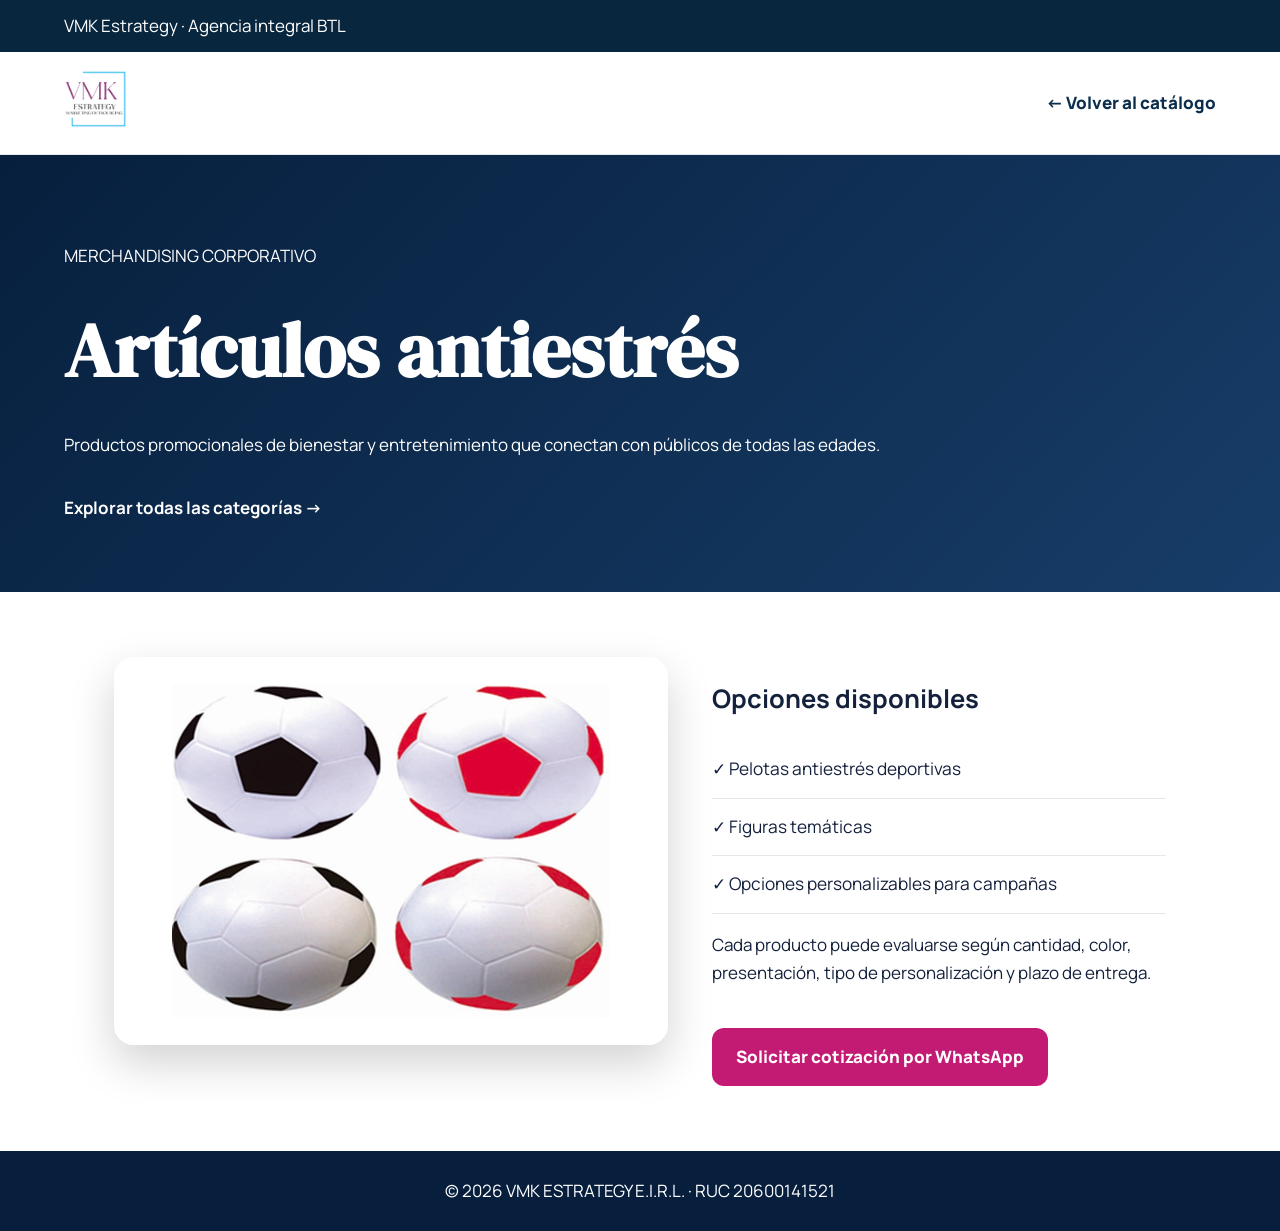
<file: articulos-antiestres.html>
<!doctype html><html lang="es"><head><meta charset="utf-8"><meta name="viewport" content="width=device-width,initial-scale=1"><title>Artículos antiestrés | VMK Estrategy</title><meta name="description" content="Productos promocionales de bienestar y entretenimiento que conectan con públicos de todas las edades."><link rel="preconnect" href="https://fonts.googleapis.com"><link rel="preconnect" href="https://fonts.gstatic.com" crossorigin><link href="https://fonts.googleapis.com/css2?family=Manrope:wght@400;500;600;700;800&family=DM+Serif+Display&display=swap" rel="stylesheet"><link rel="stylesheet" href="assets/css/styles.css"><style>body{font-family:Manrope,sans-serif;color:#14213d;margin:0}.cat-top{background:#08263d;color:#fff;padding:12px 5%}.cat-nav{display:flex;justify-content:space-between;align-items:center;padding:18px 5%;border-bottom:1px solid #e5e7eb;background:#fff;position:sticky;top:0;z-index:10}.cat-nav img{height:58px}.cat-nav a{text-decoration:none;color:#0b2e4c;font-weight:800}.cat-hero{padding:70px 5%;background:linear-gradient(135deg,#071f3d,#173d68);color:white}.cat-hero h1{font-family:'DM Serif Display',serif;font-size:clamp(2.5rem,6vw,5rem);margin:.2em 0}.cat-wrap{max-width:1180px;margin:auto}.cat-grid{display:grid;grid-template-columns:1.1fr .9fr;gap:44px;padding:65px 5%}.cat-image{width:100%;border-radius:20px;box-shadow:0 18px 45px rgba(0,0,0,.18)}.cat-list{padding:0;list-style:none}.cat-list li{padding:14px 0;border-bottom:1px solid #e5e7eb;font-size:1.08rem}.cta{display:inline-block;margin-top:24px;background:#c31a74;color:white!important;padding:15px 24px;border-radius:12px;text-decoration:none;font-weight:800}.back{display:inline-block;margin-top:18px;color:white;text-decoration:none;font-weight:700}footer{padding:26px 5%;background:#071f3d;color:#fff;text-align:center}@media(max-width:800px){.cat-grid{grid-template-columns:1fr}}</style></head><body><div class="cat-top">VMK Estrategy · Agencia integral BTL</div><nav class="cat-nav"><a href="index.html"><img src="assets/img/strategy-vmk-logo.png" alt="VMK Estrategy"></a><a href="index.html#productos">← Volver al catálogo</a></nav><header class="cat-hero"><div class="cat-wrap"><p>MERCHANDISING CORPORATIVO</p><h1>Artículos antiestrés</h1><p>Productos promocionales de bienestar y entretenimiento que conectan con públicos de todas las edades.</p><a class="back" href="index.html#productos">Explorar todas las categorías →</a></div></header><main class="cat-wrap cat-grid"><div><img class="cat-image" src="assets/img/antiestres.jpg" alt="Artículos antiestrés"></div><section><h2>Opciones disponibles</h2><ul class="cat-list"><li>✓ Pelotas antiestrés deportivas</li><li>✓ Figuras temáticas</li><li>✓ Opciones personalizables para campañas</li></ul><p>Cada producto puede evaluarse según cantidad, color, presentación, tipo de personalización y plazo de entrega.</p><a class="cta" href="https://wa.me/51997164811?text=Hola%20Strategy%20VMK,%20deseo%20cotizar%20Artículos%20antiestrés" target="_blank" rel="noopener">Solicitar cotización por WhatsApp</a></section></main><footer>© 2026 VMK ESTRATEGY E.I.R.L. · RUC 20600141521</footer></body></html>
</file>
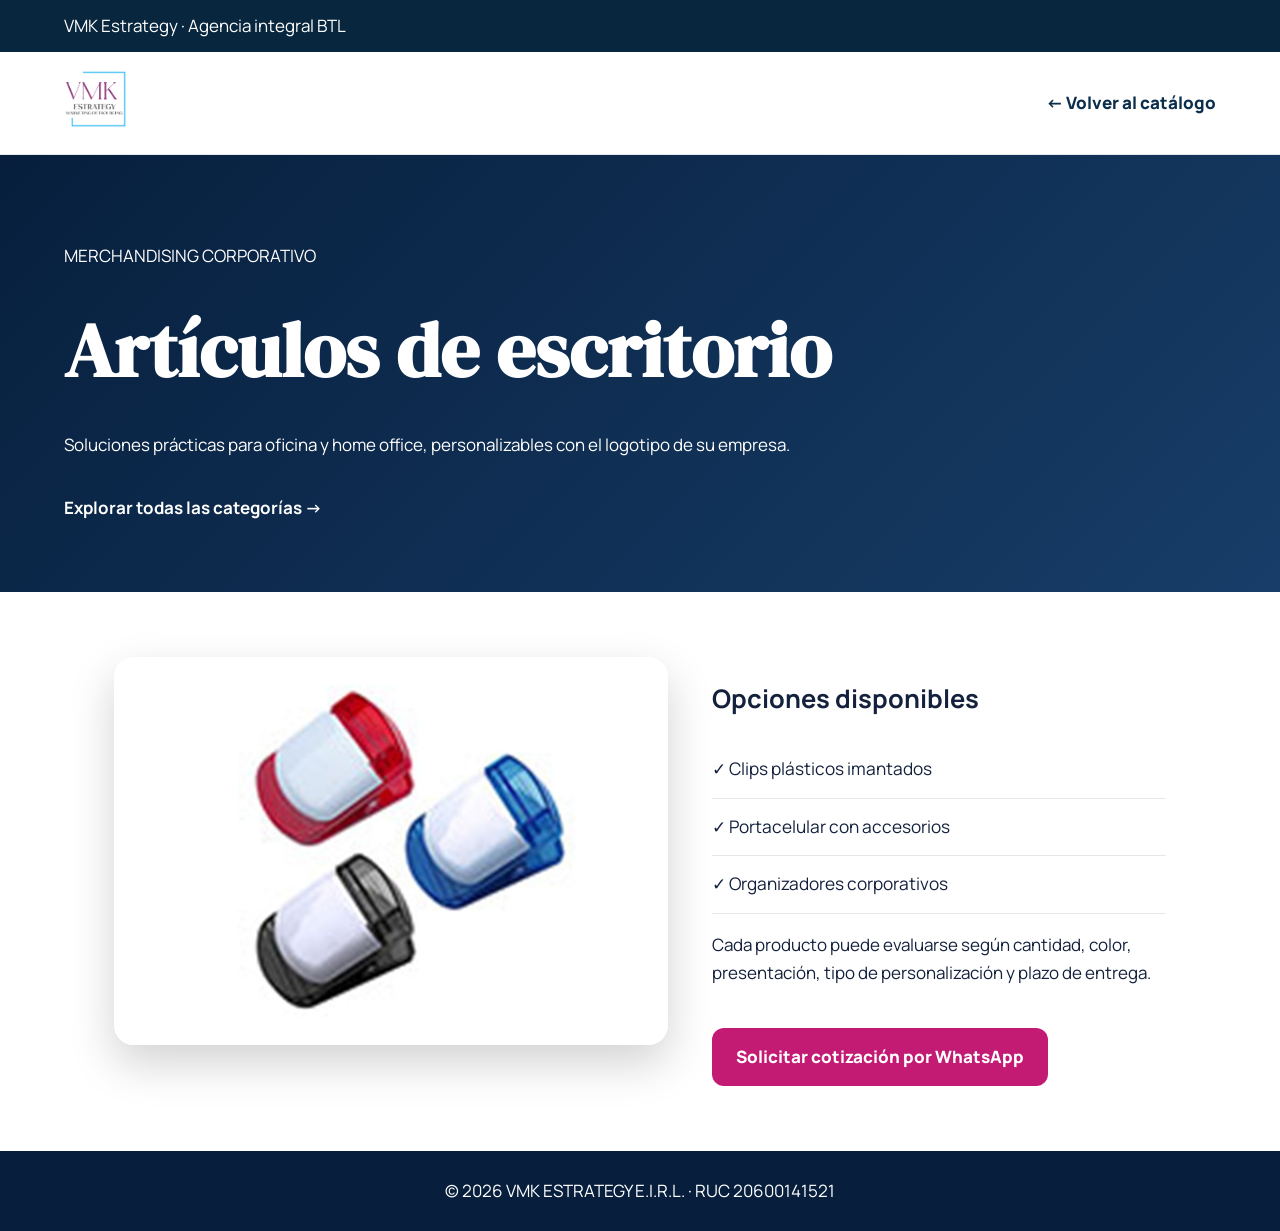
<file: articulos-escritorio.html>
<!doctype html><html lang="es"><head><meta charset="utf-8"><meta name="viewport" content="width=device-width,initial-scale=1"><title>Artículos de escritorio | VMK Estrategy</title><meta name="description" content="Soluciones prácticas para oficina y home office, personalizables con el logotipo de su empresa."><link rel="preconnect" href="https://fonts.googleapis.com"><link rel="preconnect" href="https://fonts.gstatic.com" crossorigin><link href="https://fonts.googleapis.com/css2?family=Manrope:wght@400;500;600;700;800&family=DM+Serif+Display&display=swap" rel="stylesheet"><link rel="stylesheet" href="assets/css/styles.css"><style>body{font-family:Manrope,sans-serif;color:#14213d;margin:0}.cat-top{background:#08263d;color:#fff;padding:12px 5%}.cat-nav{display:flex;justify-content:space-between;align-items:center;padding:18px 5%;border-bottom:1px solid #e5e7eb;background:#fff;position:sticky;top:0;z-index:10}.cat-nav img{height:58px}.cat-nav a{text-decoration:none;color:#0b2e4c;font-weight:800}.cat-hero{padding:70px 5%;background:linear-gradient(135deg,#071f3d,#173d68);color:white}.cat-hero h1{font-family:'DM Serif Display',serif;font-size:clamp(2.5rem,6vw,5rem);margin:.2em 0}.cat-wrap{max-width:1180px;margin:auto}.cat-grid{display:grid;grid-template-columns:1.1fr .9fr;gap:44px;padding:65px 5%}.cat-image{width:100%;border-radius:20px;box-shadow:0 18px 45px rgba(0,0,0,.18)}.cat-list{padding:0;list-style:none}.cat-list li{padding:14px 0;border-bottom:1px solid #e5e7eb;font-size:1.08rem}.cta{display:inline-block;margin-top:24px;background:#c31a74;color:white!important;padding:15px 24px;border-radius:12px;text-decoration:none;font-weight:800}.back{display:inline-block;margin-top:18px;color:white;text-decoration:none;font-weight:700}footer{padding:26px 5%;background:#071f3d;color:#fff;text-align:center}@media(max-width:800px){.cat-grid{grid-template-columns:1fr}}</style></head><body><div class="cat-top">VMK Estrategy · Agencia integral BTL</div><nav class="cat-nav"><a href="index.html"><img src="assets/img/strategy-vmk-logo.png" alt="VMK Estrategy"></a><a href="index.html#productos">← Volver al catálogo</a></nav><header class="cat-hero"><div class="cat-wrap"><p>MERCHANDISING CORPORATIVO</p><h1>Artículos de escritorio</h1><p>Soluciones prácticas para oficina y home office, personalizables con el logotipo de su empresa.</p><a class="back" href="index.html#productos">Explorar todas las categorías →</a></div></header><main class="cat-wrap cat-grid"><div><img class="cat-image" src="assets/img/escritorio.jpg" alt="Artículos de escritorio"></div><section><h2>Opciones disponibles</h2><ul class="cat-list"><li>✓ Clips plásticos imantados</li><li>✓ Portacelular con accesorios</li><li>✓ Organizadores corporativos</li></ul><p>Cada producto puede evaluarse según cantidad, color, presentación, tipo de personalización y plazo de entrega.</p><a class="cta" href="https://wa.me/51997164811?text=Hola%20Strategy%20VMK,%20deseo%20cotizar%20Artículos%20de%20escritorio" target="_blank" rel="noopener">Solicitar cotización por WhatsApp</a></section></main><footer>© 2026 VMK ESTRATEGY E.I.R.L. · RUC 20600141521</footer></body></html>
</file>
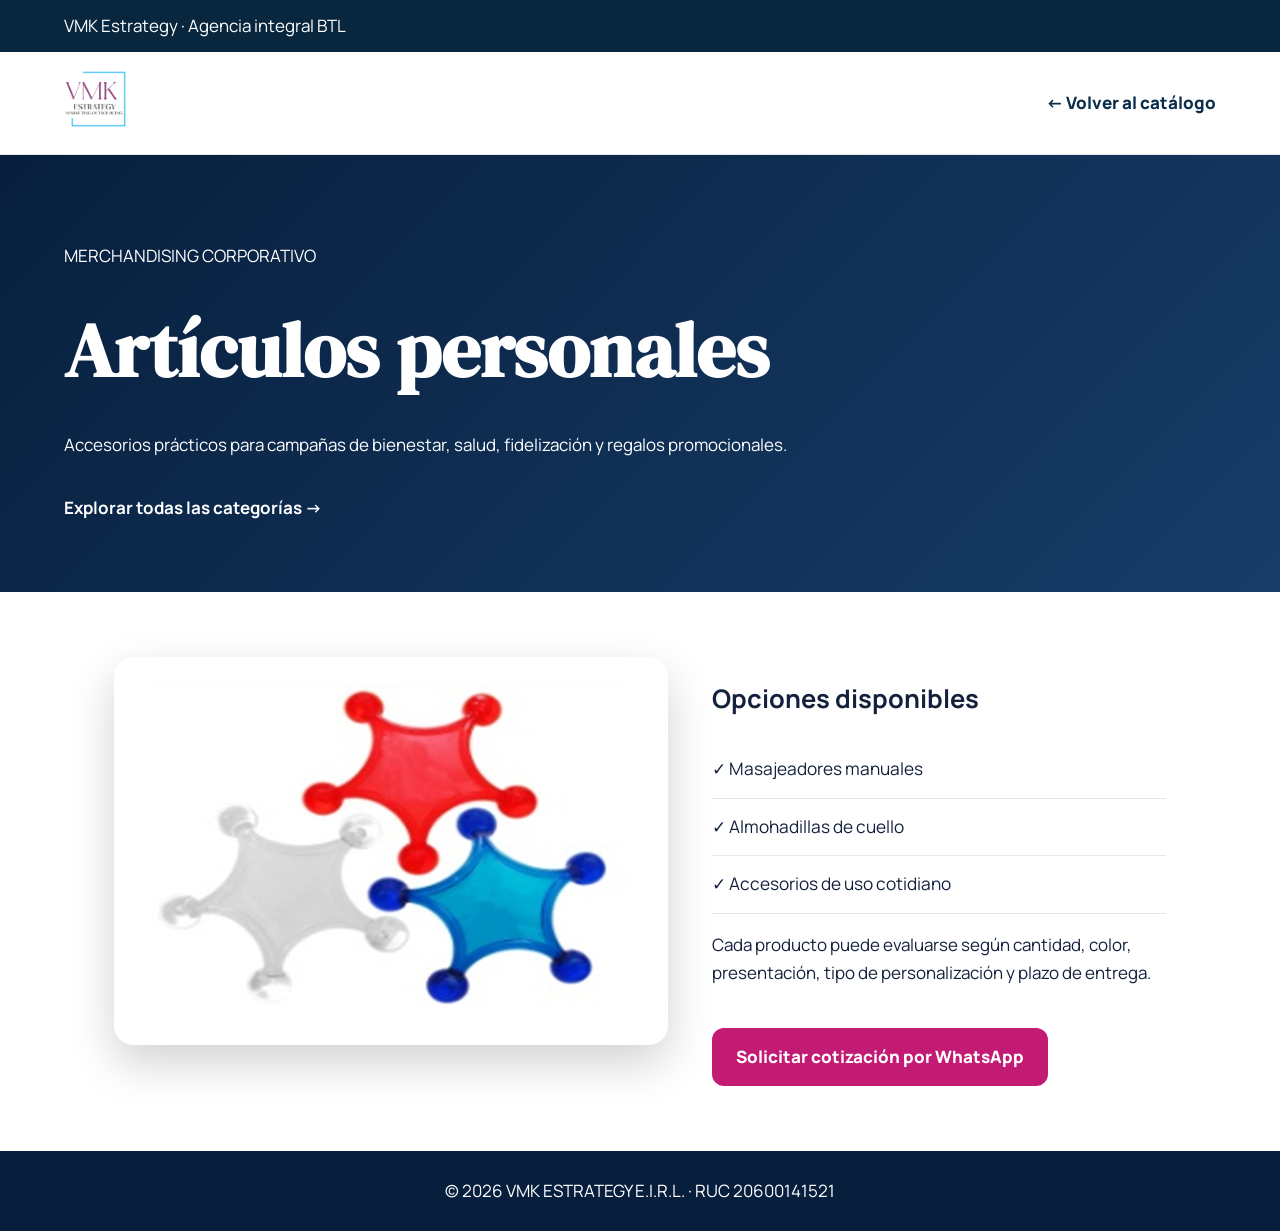
<file: articulos-personales.html>
<!doctype html><html lang="es"><head><meta charset="utf-8"><meta name="viewport" content="width=device-width,initial-scale=1"><title>Artículos personales | VMK Estrategy</title><meta name="description" content="Accesorios prácticos para campañas de bienestar, salud, fidelización y regalos promocionales."><link rel="preconnect" href="https://fonts.googleapis.com"><link rel="preconnect" href="https://fonts.gstatic.com" crossorigin><link href="https://fonts.googleapis.com/css2?family=Manrope:wght@400;500;600;700;800&family=DM+Serif+Display&display=swap" rel="stylesheet"><link rel="stylesheet" href="assets/css/styles.css"><style>body{font-family:Manrope,sans-serif;color:#14213d;margin:0}.cat-top{background:#08263d;color:#fff;padding:12px 5%}.cat-nav{display:flex;justify-content:space-between;align-items:center;padding:18px 5%;border-bottom:1px solid #e5e7eb;background:#fff;position:sticky;top:0;z-index:10}.cat-nav img{height:58px}.cat-nav a{text-decoration:none;color:#0b2e4c;font-weight:800}.cat-hero{padding:70px 5%;background:linear-gradient(135deg,#071f3d,#173d68);color:white}.cat-hero h1{font-family:'DM Serif Display',serif;font-size:clamp(2.5rem,6vw,5rem);margin:.2em 0}.cat-wrap{max-width:1180px;margin:auto}.cat-grid{display:grid;grid-template-columns:1.1fr .9fr;gap:44px;padding:65px 5%}.cat-image{width:100%;border-radius:20px;box-shadow:0 18px 45px rgba(0,0,0,.18)}.cat-list{padding:0;list-style:none}.cat-list li{padding:14px 0;border-bottom:1px solid #e5e7eb;font-size:1.08rem}.cta{display:inline-block;margin-top:24px;background:#c31a74;color:white!important;padding:15px 24px;border-radius:12px;text-decoration:none;font-weight:800}.back{display:inline-block;margin-top:18px;color:white;text-decoration:none;font-weight:700}footer{padding:26px 5%;background:#071f3d;color:#fff;text-align:center}@media(max-width:800px){.cat-grid{grid-template-columns:1fr}}</style></head><body><div class="cat-top">VMK Estrategy · Agencia integral BTL</div><nav class="cat-nav"><a href="index.html"><img src="assets/img/strategy-vmk-logo.png" alt="VMK Estrategy"></a><a href="index.html#productos">← Volver al catálogo</a></nav><header class="cat-hero"><div class="cat-wrap"><p>MERCHANDISING CORPORATIVO</p><h1>Artículos personales</h1><p>Accesorios prácticos para campañas de bienestar, salud, fidelización y regalos promocionales.</p><a class="back" href="index.html#productos">Explorar todas las categorías →</a></div></header><main class="cat-wrap cat-grid"><div><img class="cat-image" src="assets/img/personales.jpg" alt="Artículos personales"></div><section><h2>Opciones disponibles</h2><ul class="cat-list"><li>✓ Masajeadores manuales</li><li>✓ Almohadillas de cuello</li><li>✓ Accesorios de uso cotidiano</li></ul><p>Cada producto puede evaluarse según cantidad, color, presentación, tipo de personalización y plazo de entrega.</p><a class="cta" href="https://wa.me/51997164811?text=Hola%20Strategy%20VMK,%20deseo%20cotizar%20Artículos%20personales" target="_blank" rel="noopener">Solicitar cotización por WhatsApp</a></section></main><footer>© 2026 VMK ESTRATEGY E.I.R.L. · RUC 20600141521</footer></body></html>
</file>
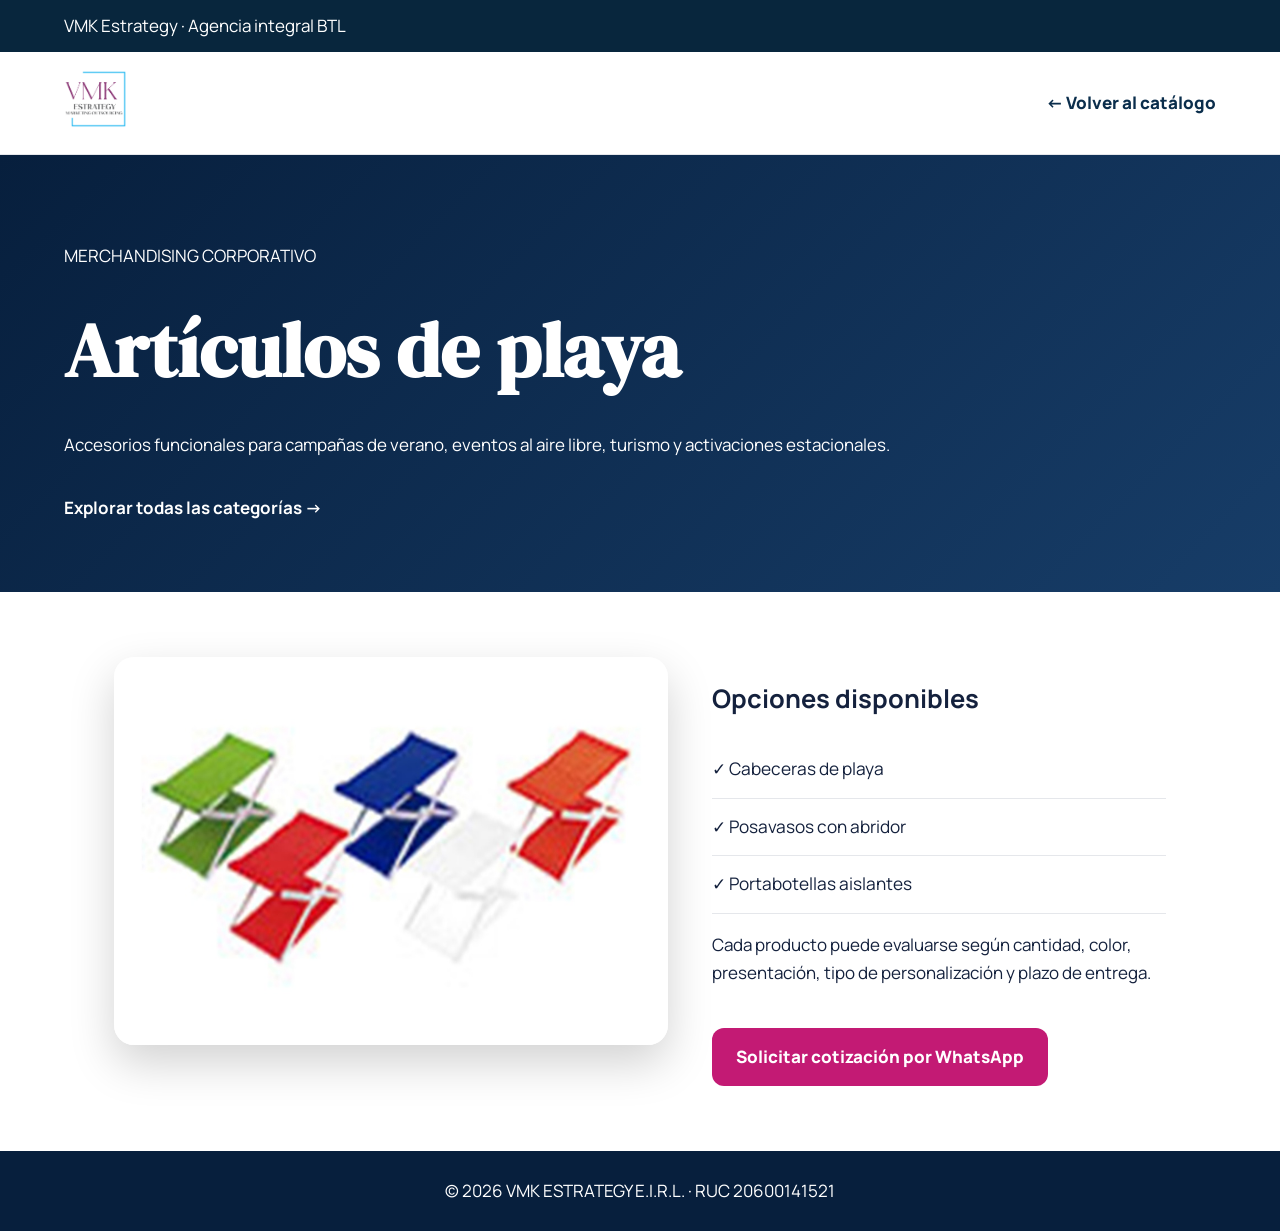
<file: articulos-playa.html>
<!doctype html><html lang="es"><head><meta charset="utf-8"><meta name="viewport" content="width=device-width,initial-scale=1"><title>Artículos de playa | VMK Estrategy</title><meta name="description" content="Accesorios funcionales para campañas de verano, eventos al aire libre, turismo y activaciones estacionales."><link rel="preconnect" href="https://fonts.googleapis.com"><link rel="preconnect" href="https://fonts.gstatic.com" crossorigin><link href="https://fonts.googleapis.com/css2?family=Manrope:wght@400;500;600;700;800&family=DM+Serif+Display&display=swap" rel="stylesheet"><link rel="stylesheet" href="assets/css/styles.css"><style>body{font-family:Manrope,sans-serif;color:#14213d;margin:0}.cat-top{background:#08263d;color:#fff;padding:12px 5%}.cat-nav{display:flex;justify-content:space-between;align-items:center;padding:18px 5%;border-bottom:1px solid #e5e7eb;background:#fff;position:sticky;top:0;z-index:10}.cat-nav img{height:58px}.cat-nav a{text-decoration:none;color:#0b2e4c;font-weight:800}.cat-hero{padding:70px 5%;background:linear-gradient(135deg,#071f3d,#173d68);color:white}.cat-hero h1{font-family:'DM Serif Display',serif;font-size:clamp(2.5rem,6vw,5rem);margin:.2em 0}.cat-wrap{max-width:1180px;margin:auto}.cat-grid{display:grid;grid-template-columns:1.1fr .9fr;gap:44px;padding:65px 5%}.cat-image{width:100%;border-radius:20px;box-shadow:0 18px 45px rgba(0,0,0,.18)}.cat-list{padding:0;list-style:none}.cat-list li{padding:14px 0;border-bottom:1px solid #e5e7eb;font-size:1.08rem}.cta{display:inline-block;margin-top:24px;background:#c31a74;color:white!important;padding:15px 24px;border-radius:12px;text-decoration:none;font-weight:800}.back{display:inline-block;margin-top:18px;color:white;text-decoration:none;font-weight:700}footer{padding:26px 5%;background:#071f3d;color:#fff;text-align:center}@media(max-width:800px){.cat-grid{grid-template-columns:1fr}}</style></head><body><div class="cat-top">VMK Estrategy · Agencia integral BTL</div><nav class="cat-nav"><a href="index.html"><img src="assets/img/strategy-vmk-logo.png" alt="VMK Estrategy"></a><a href="index.html#productos">← Volver al catálogo</a></nav><header class="cat-hero"><div class="cat-wrap"><p>MERCHANDISING CORPORATIVO</p><h1>Artículos de playa</h1><p>Accesorios funcionales para campañas de verano, eventos al aire libre, turismo y activaciones estacionales.</p><a class="back" href="index.html#productos">Explorar todas las categorías →</a></div></header><main class="cat-wrap cat-grid"><div><img class="cat-image" src="assets/img/playa.jpg" alt="Artículos de playa"></div><section><h2>Opciones disponibles</h2><ul class="cat-list"><li>✓ Cabeceras de playa</li><li>✓ Posavasos con abridor</li><li>✓ Portabotellas aislantes</li></ul><p>Cada producto puede evaluarse según cantidad, color, presentación, tipo de personalización y plazo de entrega.</p><a class="cta" href="https://wa.me/51997164811?text=Hola%20Strategy%20VMK,%20deseo%20cotizar%20Artículos%20de%20playa" target="_blank" rel="noopener">Solicitar cotización por WhatsApp</a></section></main><footer>© 2026 VMK ESTRATEGY E.I.R.L. · RUC 20600141521</footer></body></html>
</file>
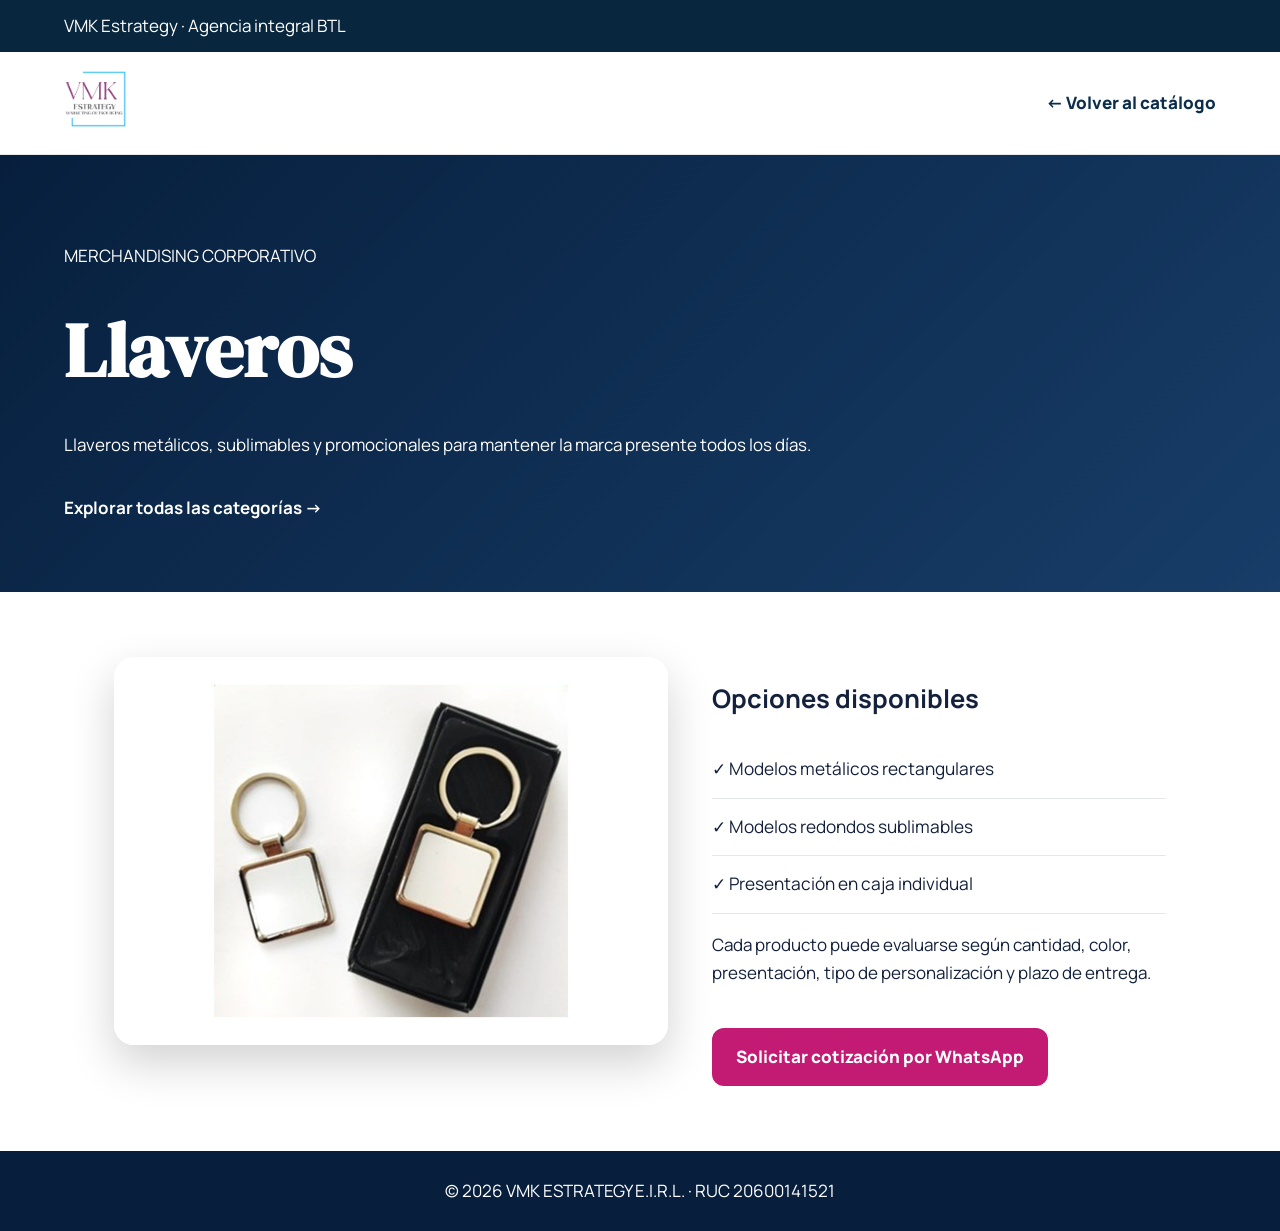
<file: llaveros.html>
<!doctype html><html lang="es"><head><meta charset="utf-8"><meta name="viewport" content="width=device-width,initial-scale=1"><title>Llaveros | VMK Estrategy</title><meta name="description" content="Llaveros metálicos, sublimables y promocionales para mantener la marca presente todos los días."><link rel="preconnect" href="https://fonts.googleapis.com"><link rel="preconnect" href="https://fonts.gstatic.com" crossorigin><link href="https://fonts.googleapis.com/css2?family=Manrope:wght@400;500;600;700;800&family=DM+Serif+Display&display=swap" rel="stylesheet"><link rel="stylesheet" href="assets/css/styles.css"><style>body{font-family:Manrope,sans-serif;color:#14213d;margin:0}.cat-top{background:#08263d;color:#fff;padding:12px 5%}.cat-nav{display:flex;justify-content:space-between;align-items:center;padding:18px 5%;border-bottom:1px solid #e5e7eb;background:#fff;position:sticky;top:0;z-index:10}.cat-nav img{height:58px}.cat-nav a{text-decoration:none;color:#0b2e4c;font-weight:800}.cat-hero{padding:70px 5%;background:linear-gradient(135deg,#071f3d,#173d68);color:white}.cat-hero h1{font-family:'DM Serif Display',serif;font-size:clamp(2.5rem,6vw,5rem);margin:.2em 0}.cat-wrap{max-width:1180px;margin:auto}.cat-grid{display:grid;grid-template-columns:1.1fr .9fr;gap:44px;padding:65px 5%}.cat-image{width:100%;border-radius:20px;box-shadow:0 18px 45px rgba(0,0,0,.18)}.cat-list{padding:0;list-style:none}.cat-list li{padding:14px 0;border-bottom:1px solid #e5e7eb;font-size:1.08rem}.cta{display:inline-block;margin-top:24px;background:#c31a74;color:white!important;padding:15px 24px;border-radius:12px;text-decoration:none;font-weight:800}.back{display:inline-block;margin-top:18px;color:white;text-decoration:none;font-weight:700}footer{padding:26px 5%;background:#071f3d;color:#fff;text-align:center}@media(max-width:800px){.cat-grid{grid-template-columns:1fr}}</style></head><body><div class="cat-top">VMK Estrategy · Agencia integral BTL</div><nav class="cat-nav"><a href="index.html"><img src="assets/img/strategy-vmk-logo.png" alt="VMK Estrategy"></a><a href="index.html#productos">← Volver al catálogo</a></nav><header class="cat-hero"><div class="cat-wrap"><p>MERCHANDISING CORPORATIVO</p><h1>Llaveros</h1><p>Llaveros metálicos, sublimables y promocionales para mantener la marca presente todos los días.</p><a class="back" href="index.html#productos">Explorar todas las categorías →</a></div></header><main class="cat-wrap cat-grid"><div><img class="cat-image" src="assets/img/llaveros.jpg" alt="Llaveros"></div><section><h2>Opciones disponibles</h2><ul class="cat-list"><li>✓ Modelos metálicos rectangulares</li><li>✓ Modelos redondos sublimables</li><li>✓ Presentación en caja individual</li></ul><p>Cada producto puede evaluarse según cantidad, color, presentación, tipo de personalización y plazo de entrega.</p><a class="cta" href="https://wa.me/51997164811?text=Hola%20Strategy%20VMK,%20deseo%20cotizar%20Llaveros" target="_blank" rel="noopener">Solicitar cotización por WhatsApp</a></section></main><footer>© 2026 VMK ESTRATEGY E.I.R.L. · RUC 20600141521</footer></body></html>
</file>
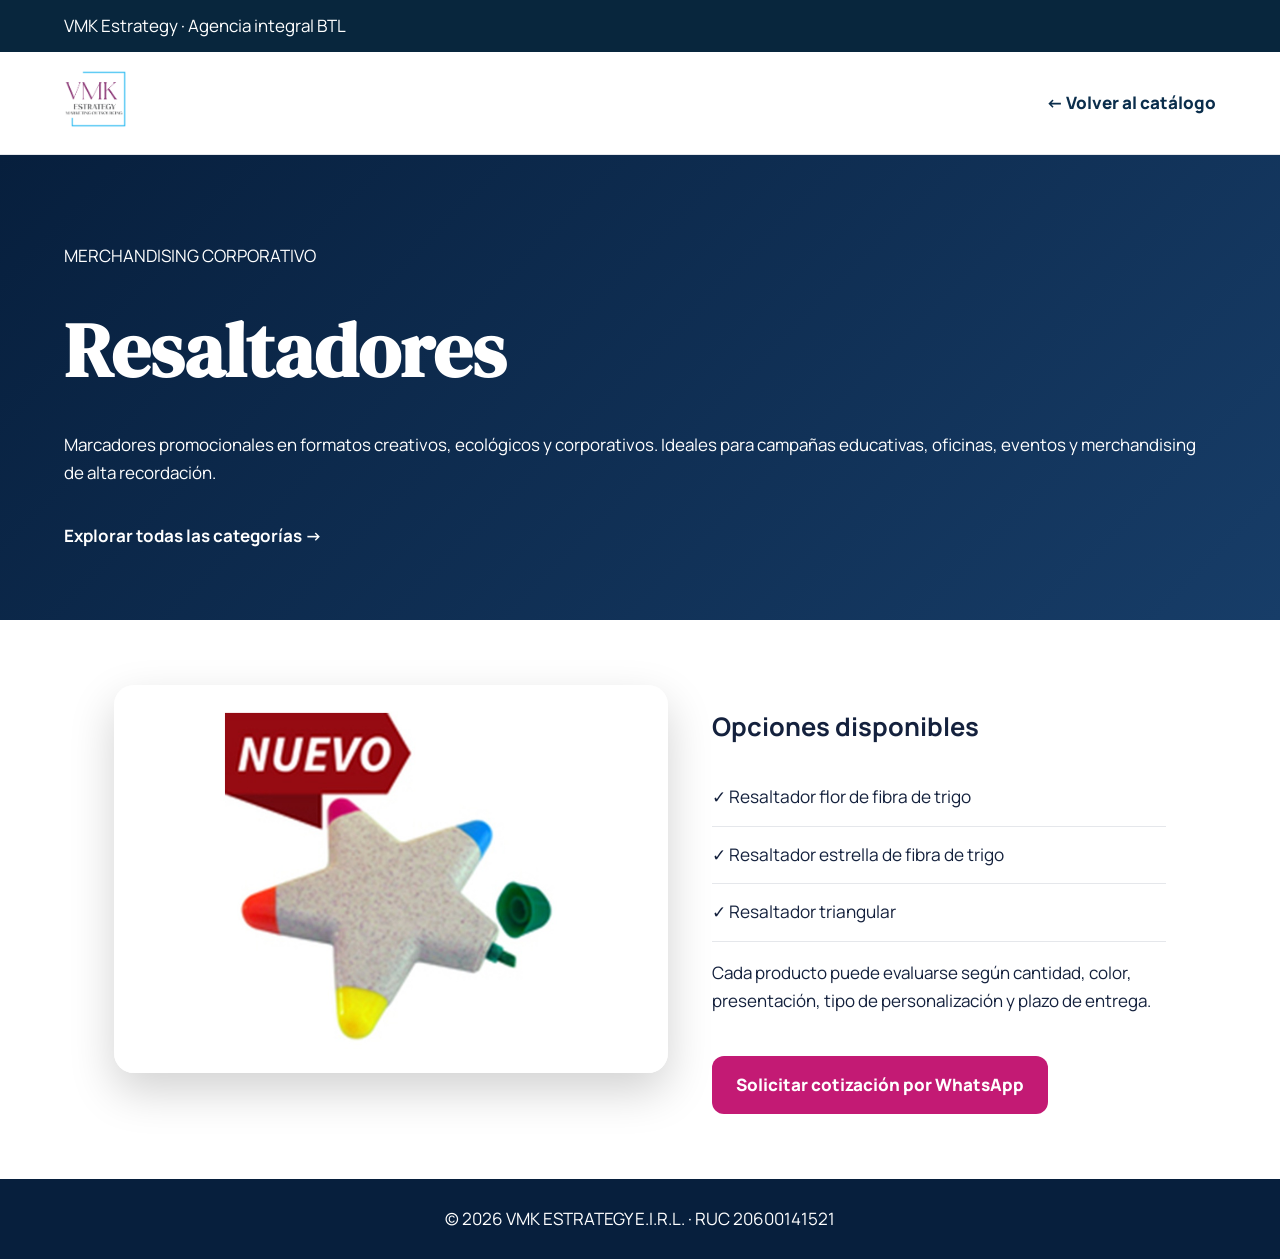
<file: resaltadores.html>
<!doctype html><html lang="es"><head><meta charset="utf-8"><meta name="viewport" content="width=device-width,initial-scale=1"><title>Resaltadores | VMK Estrategy</title><meta name="description" content="Marcadores promocionales en formatos creativos, ecológicos y corporativos. Ideales para campañas educativas, oficinas, eventos y merchandising de alta recordación."><link rel="preconnect" href="https://fonts.googleapis.com"><link rel="preconnect" href="https://fonts.gstatic.com" crossorigin><link href="https://fonts.googleapis.com/css2?family=Manrope:wght@400;500;600;700;800&family=DM+Serif+Display&display=swap" rel="stylesheet"><link rel="stylesheet" href="assets/css/styles.css"><style>body{font-family:Manrope,sans-serif;color:#14213d;margin:0}.cat-top{background:#08263d;color:#fff;padding:12px 5%}.cat-nav{display:flex;justify-content:space-between;align-items:center;padding:18px 5%;border-bottom:1px solid #e5e7eb;background:#fff;position:sticky;top:0;z-index:10}.cat-nav img{height:58px}.cat-nav a{text-decoration:none;color:#0b2e4c;font-weight:800}.cat-hero{padding:70px 5%;background:linear-gradient(135deg,#071f3d,#173d68);color:white}.cat-hero h1{font-family:'DM Serif Display',serif;font-size:clamp(2.5rem,6vw,5rem);margin:.2em 0}.cat-wrap{max-width:1180px;margin:auto}.cat-grid{display:grid;grid-template-columns:1.1fr .9fr;gap:44px;padding:65px 5%}.cat-image{width:100%;border-radius:20px;box-shadow:0 18px 45px rgba(0,0,0,.18)}.cat-list{padding:0;list-style:none}.cat-list li{padding:14px 0;border-bottom:1px solid #e5e7eb;font-size:1.08rem}.cta{display:inline-block;margin-top:24px;background:#c31a74;color:white!important;padding:15px 24px;border-radius:12px;text-decoration:none;font-weight:800}.back{display:inline-block;margin-top:18px;color:white;text-decoration:none;font-weight:700}footer{padding:26px 5%;background:#071f3d;color:#fff;text-align:center}@media(max-width:800px){.cat-grid{grid-template-columns:1fr}}</style></head><body><div class="cat-top">VMK Estrategy · Agencia integral BTL</div><nav class="cat-nav"><a href="index.html"><img src="assets/img/strategy-vmk-logo.png" alt="VMK Estrategy"></a><a href="index.html#productos">← Volver al catálogo</a></nav><header class="cat-hero"><div class="cat-wrap"><p>MERCHANDISING CORPORATIVO</p><h1>Resaltadores</h1><p>Marcadores promocionales en formatos creativos, ecológicos y corporativos. Ideales para campañas educativas, oficinas, eventos y merchandising de alta recordación.</p><a class="back" href="index.html#productos">Explorar todas las categorías →</a></div></header><main class="cat-wrap cat-grid"><div><img class="cat-image" src="assets/img/resaltadores.jpg" alt="Resaltadores"></div><section><h2>Opciones disponibles</h2><ul class="cat-list"><li>✓ Resaltador flor de fibra de trigo</li><li>✓ Resaltador estrella de fibra de trigo</li><li>✓ Resaltador triangular</li></ul><p>Cada producto puede evaluarse según cantidad, color, presentación, tipo de personalización y plazo de entrega.</p><a class="cta" href="https://wa.me/51997164811?text=Hola%20Strategy%20VMK,%20deseo%20cotizar%20Resaltadores" target="_blank" rel="noopener">Solicitar cotización por WhatsApp</a></section></main><footer>© 2026 VMK ESTRATEGY E.I.R.L. · RUC 20600141521</footer></body></html>
</file>
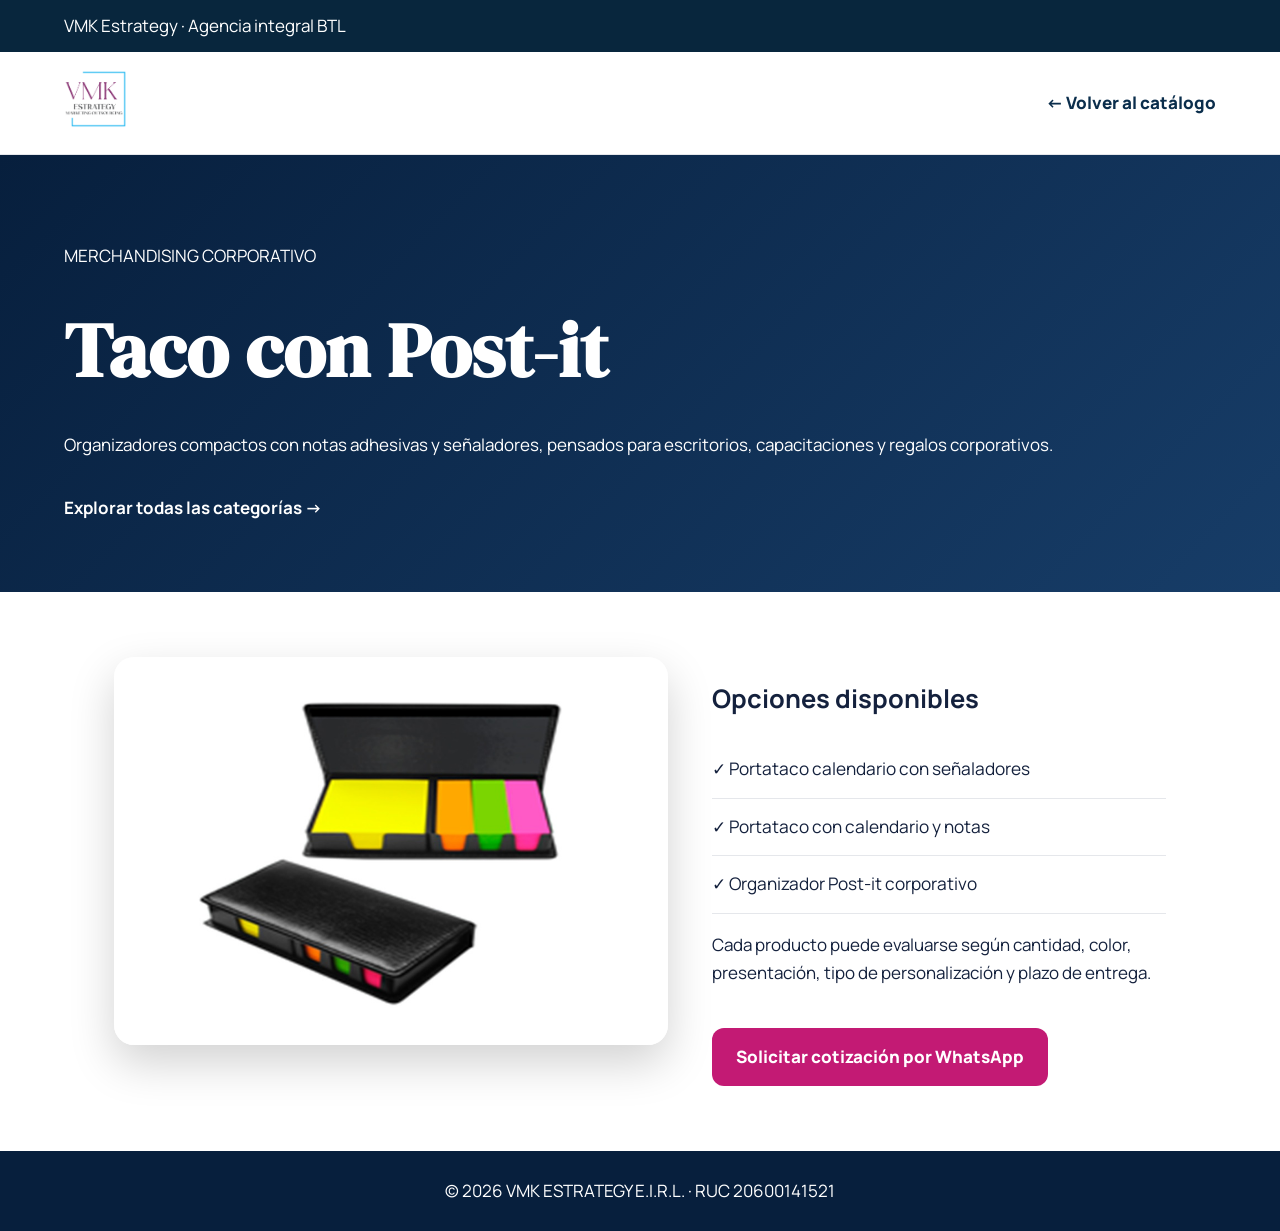
<file: taco-post-it.html>
<!doctype html><html lang="es"><head><meta charset="utf-8"><meta name="viewport" content="width=device-width,initial-scale=1"><title>Taco con Post-it | VMK Estrategy</title><meta name="description" content="Organizadores compactos con notas adhesivas y señaladores, pensados para escritorios, capacitaciones y regalos corporativos."><link rel="preconnect" href="https://fonts.googleapis.com"><link rel="preconnect" href="https://fonts.gstatic.com" crossorigin><link href="https://fonts.googleapis.com/css2?family=Manrope:wght@400;500;600;700;800&family=DM+Serif+Display&display=swap" rel="stylesheet"><link rel="stylesheet" href="assets/css/styles.css"><style>body{font-family:Manrope,sans-serif;color:#14213d;margin:0}.cat-top{background:#08263d;color:#fff;padding:12px 5%}.cat-nav{display:flex;justify-content:space-between;align-items:center;padding:18px 5%;border-bottom:1px solid #e5e7eb;background:#fff;position:sticky;top:0;z-index:10}.cat-nav img{height:58px}.cat-nav a{text-decoration:none;color:#0b2e4c;font-weight:800}.cat-hero{padding:70px 5%;background:linear-gradient(135deg,#071f3d,#173d68);color:white}.cat-hero h1{font-family:'DM Serif Display',serif;font-size:clamp(2.5rem,6vw,5rem);margin:.2em 0}.cat-wrap{max-width:1180px;margin:auto}.cat-grid{display:grid;grid-template-columns:1.1fr .9fr;gap:44px;padding:65px 5%}.cat-image{width:100%;border-radius:20px;box-shadow:0 18px 45px rgba(0,0,0,.18)}.cat-list{padding:0;list-style:none}.cat-list li{padding:14px 0;border-bottom:1px solid #e5e7eb;font-size:1.08rem}.cta{display:inline-block;margin-top:24px;background:#c31a74;color:white!important;padding:15px 24px;border-radius:12px;text-decoration:none;font-weight:800}.back{display:inline-block;margin-top:18px;color:white;text-decoration:none;font-weight:700}footer{padding:26px 5%;background:#071f3d;color:#fff;text-align:center}@media(max-width:800px){.cat-grid{grid-template-columns:1fr}}</style></head><body><div class="cat-top">VMK Estrategy · Agencia integral BTL</div><nav class="cat-nav"><a href="index.html"><img src="assets/img/strategy-vmk-logo.png" alt="VMK Estrategy"></a><a href="index.html#productos">← Volver al catálogo</a></nav><header class="cat-hero"><div class="cat-wrap"><p>MERCHANDISING CORPORATIVO</p><h1>Taco con Post-it</h1><p>Organizadores compactos con notas adhesivas y señaladores, pensados para escritorios, capacitaciones y regalos corporativos.</p><a class="back" href="index.html#productos">Explorar todas las categorías →</a></div></header><main class="cat-wrap cat-grid"><div><img class="cat-image" src="assets/img/post-it.jpg" alt="Taco con Post-it"></div><section><h2>Opciones disponibles</h2><ul class="cat-list"><li>✓ Portataco calendario con señaladores</li><li>✓ Portataco con calendario y notas</li><li>✓ Organizador Post-it corporativo</li></ul><p>Cada producto puede evaluarse según cantidad, color, presentación, tipo de personalización y plazo de entrega.</p><a class="cta" href="https://wa.me/51997164811?text=Hola%20Strategy%20VMK,%20deseo%20cotizar%20Taco%20con%20Post-it" target="_blank" rel="noopener">Solicitar cotización por WhatsApp</a></section></main><footer>© 2026 VMK ESTRATEGY E.I.R.L. · RUC 20600141521</footer></body></html>
</file>
<file: assets/css/styles.css>
*{box-sizing:border-box}html{scroll-behavior:smooth}body{margin:0;font-family:Manrope,Arial,sans-serif;color:#102538;background:#fff}a{text-decoration:none;color:inherit}.container{width:min(1180px,calc(100% - 40px));margin:auto}.topbar{background:#071f30;color:#fff;font-size:12px}.topbar-inner{height:34px;display:flex;align-items:center;justify-content:space-between}.topbar a{font-weight:700}.topbar i{margin:0 10px}.header{background:#fff;position:sticky;top:0;z-index:20;border-bottom:1px solid #e8edf1}.nav-wrap{height:86px;display:flex;align-items:center;gap:28px}.brand{display:flex;align-items:center;min-width:260px}.brand img{width:96px;height:70px;object-fit:contain;margin-right:12px}.brand strong{display:block;font-size:17px}.brand span{font-size:10px;letter-spacing:1.5px;color:#73808b;text-transform:uppercase}.nav-wrap nav{display:flex;gap:25px;margin-left:auto;font-size:13px;font-weight:700}.nav-wrap nav a:hover{color:#b52882}.btn{border:0;border-radius:12px;padding:15px 22px;font-weight:800;cursor:pointer;font-family:inherit;font-size:13px;display:inline-block}.btn-dark{background:#0e3047;color:#fff}.btn-accent{background:#b62b83;color:#fff}.btn-light{background:#fff;color:#0e3047}.menu-btn{display:none}.hero{min-height:650px;position:relative;display:flex;align-items:center;color:#fff;overflow:hidden}.hero-bg{position:absolute;inset:0;background-image:url('https://images.pexels.com/photos/35138560/pexels-photo-35138560.jpeg?auto=compress&cs=tinysrgb&w=1800');background-size:cover;background-position:center}.hero-overlay{position:absolute;inset:0;background:linear-gradient(90deg,rgba(3,24,39,.96) 0%,rgba(3,24,39,.78) 48%,rgba(3,24,39,.32) 100%)}.hero-grid{position:relative;display:grid;grid-template-columns:1.4fr .65fr;gap:70px;align-items:center;padding:75px 0}.eyebrow{font-size:12px;letter-spacing:2px;font-weight:800;color:#f27bc4;margin:0 0 20px}.eyebrow.dark{color:#a42476}.hero h1,.section h2,.contact h2{font-family:'DM Serif Display',serif;font-weight:400}.hero h1{font-size:68px;line-height:.98;margin:0;max-width:800px}.hero h1 em{color:#f27bc4;font-style:normal}.lead{font-size:18px;line-height:1.75;max-width:710px;color:#e8eef2;margin:26px 0}.actions{display:flex;gap:14px}.trust{display:flex;gap:24px;margin-top:34px;font-size:12px;font-weight:700}.trust span:before{content:'✓';color:#f27bc4;margin-right:8px}.hero-panel{background:rgba(255,255,255,.96);color:#102538;padding:34px;border-radius:18px;border-top:5px solid #b62b83;box-shadow:0 22px 60px rgba(0,0,0,.25)}.panel-kicker{font-size:11px;text-transform:uppercase;letter-spacing:1.6px;color:#a42476;font-weight:800}.hero-panel h2{font-size:34px;margin:12px 0}.hero-panel ul{padding:0;list-style:none;line-height:2.2;font-size:14px}.hero-panel li{border-bottom:1px solid #e7ebee}.hero-panel a{font-size:13px;font-weight:800;color:#a42476}.section{padding:100px 0}.intro-grid,.section-head{display:grid;grid-template-columns:1fr 1fr;gap:80px;align-items:end}.section h2,.contact h2{font-size:48px;line-height:1.08;margin:0}.intro-grid p,.section-head>p{font-size:16px;line-height:1.8;color:#5c6a75}.value-grid{display:grid;grid-template-columns:repeat(4,1fr);gap:18px;margin-top:60px}.value-grid article{padding:28px;border:1px solid #e6eaed;border-radius:16px}.value-grid b,.num{color:#b62b83;font-size:12px}.value-grid h3,.service h3{font-size:18px}.value-grid p,.service p{font-size:13px;line-height:1.7;color:#66737d}.services{background:#f5f7f8}.service-grid{display:grid;grid-template-columns:repeat(3,1fr);gap:18px;margin-top:50px}.service{background:#fff;padding:32px;border-radius:16px;border:1px solid #e8ecef;min-height:250px}.service.featured{background:#0e3047;color:#fff}.service.featured p{color:#d8e0e5}.service span{display:block;margin-top:28px;font-size:11px;font-weight:800;color:#a42476}.service.featured span{color:#f27bc4}.portfolio{background:#071f30;color:#fff}.section-head.light>p{color:#c7d1d8}.portfolio-grid{display:grid;grid-template-columns:1.2fr .8fr;grid-template-rows:260px 260px;gap:18px;margin-top:50px}.portfolio-grid article{position:relative;overflow:hidden;border-radius:18px}.portfolio-grid .wide{grid-row:1/3}.portfolio-grid img{width:100%;height:100%;object-fit:cover}.portfolio-grid article:after{content:'';position:absolute;inset:0;background:linear-gradient(transparent,rgba(3,22,35,.88))}.portfolio-grid article div{position:absolute;z-index:2;left:26px;right:26px;bottom:24px}.portfolio-grid span,.product-grid span{font-size:11px;text-transform:uppercase;letter-spacing:1.4px;color:#f27bc4;font-weight:800}.portfolio-grid h3{margin:7px 0 0;font-size:23px}.product-grid{display:grid;grid-template-columns:repeat(3,1fr);gap:18px;margin-top:50px}.product-grid article{border:1px solid #e6eaed;border-radius:16px;overflow:hidden;background:#fff}.product-grid img{width:100%;height:220px;object-fit:cover;background:#f6f6f6}.product-grid div{padding:22px}.product-grid h3{margin:7px 0 0}.center{text-align:center;margin-top:40px}.process{background:#f5f7f8}.steps{display:grid;grid-template-columns:repeat(5,1fr);margin-top:50px}.steps article{padding:26px;border-left:1px solid #d9e0e4}.steps b{width:38px;height:38px;border-radius:50%;background:#b62b83;color:#fff;display:grid;place-items:center}.steps h3{font-size:17px}.steps p{font-size:13px;line-height:1.65;color:#65727c}.contact{background:linear-gradient(130deg,#0d3048,#071f30);color:#fff;padding:90px 0}.contact-grid{display:grid;grid-template-columns:1.5fr .7fr;gap:100px;align-items:center}.contact h2{font-size:52px}.contact p{line-height:1.8;color:#d2dce2}.contact aside{background:#fff;color:#102538;border-radius:18px;padding:34px}.contact aside a,.contact aside span{display:block;margin-top:14px;font-weight:700}.contact aside span{color:#67747d;font-size:13px}footer{background:#041520;color:#fff;padding:28px 0}.footer-inner{display:flex;align-items:center;justify-content:space-between;font-size:12px}.footer-brand img{width:70px;height:48px}.wa{position:fixed;right:25px;bottom:24px;width:58px;height:58px;border-radius:50%;border:0;background:#13b66a;color:#fff;font-weight:900;z-index:25;box-shadow:0 8px 25px rgba(0,0,0,.2);cursor:pointer}.modal{position:fixed;inset:0;background:rgba(4,21,32,.75);display:none;align-items:center;justify-content:center;padding:20px;z-index:50}.modal.open{display:flex}.modal-card{background:#fff;width:min(560px,100%);max-height:90vh;overflow:auto;border-radius:20px;padding:36px;position:relative}.close{position:absolute;right:18px;top:14px;border:0;background:none;font-size:30px;cursor:pointer}.modal-card h2{font-family:'DM Serif Display';font-size:40px;margin:0}.modal-card>p{color:#65727c}.modal form{display:grid;gap:14px}.modal label{font-size:12px;font-weight:800}.modal input,.modal select,.modal textarea{width:100%;margin-top:6px;padding:13px;border:1px solid #d7dee3;border-radius:9px;font:inherit}.modal textarea{resize:vertical}@media(max-width:900px){.topbar-inner span:first-child{display:none}.topbar-inner{justify-content:flex-end}.nav-wrap{height:76px}.brand{min-width:auto}.brand img{width:72px}.nav-wrap nav{display:none;position:absolute;top:76px;left:0;right:0;background:#fff;padding:22px;flex-direction:column}.nav-wrap nav.open{display:flex}.menu-btn{display:block;margin-left:auto;border:0;background:none;font-size:24px}.nav-wrap>.btn{display:none}.hero-grid,.intro-grid,.section-head,.contact-grid{grid-template-columns:1fr}.hero-grid{padding:60px 0;gap:35px}.hero h1{font-size:48px}.hero-panel{display:none}.value-grid,.service-grid,.product-grid{grid-template-columns:1fr 1fr}.portfolio-grid{grid-template-columns:1fr;grid-template-rows:360px 250px 250px}.portfolio-grid .wide{grid-row:auto}.steps{grid-template-columns:1fr}.footer-inner{flex-direction:column;gap:15px}.contact h2,.section h2{font-size:40px}}@media(max-width:580px){.container{width:min(100% - 26px,1180px)}.hero h1{font-size:40px}.lead{font-size:16px}.actions{flex-direction:column;align-items:stretch}.trust{flex-direction:column;gap:10px}.value-grid,.service-grid,.product-grid{grid-template-columns:1fr}.section{padding:70px 0}.product-grid img{height:200px}.brand div{display:none}.topbar{font-size:10px}.contact h2,.section h2{font-size:35px}}
/* V5.0 — Catálogo visual ampliado */
.products{padding-bottom:0}
.product-grid-expanded{grid-template-columns:repeat(5,1fr);gap:16px}
.product-grid-expanded article{display:flex;flex-direction:column;min-height:390px;transition:transform .22s ease,box-shadow .22s ease,border-color .22s ease}
.product-grid-expanded article:hover{transform:translateY(-5px);box-shadow:0 18px 38px rgba(10,41,61,.12);border-color:#d2dce3}
.product-grid-expanded img{height:270px;object-fit:contain;padding:10px;background:#fff}
.product-grid-expanded div{padding:18px 20px 22px}
.product-grid-expanded h3{font-size:17px;line-height:1.3}
.catalog-btn{display:inline-flex;gap:9px;align-items:center;font-size:14px}
.catalog-icon{font-size:17px}
.benefit-band{margin-top:70px;background:linear-gradient(110deg,#071f30,#0d3853);color:#fff;padding:30px 0}
.benefit-grid{display:grid;grid-template-columns:repeat(4,1fr);gap:28px}
.benefit-grid article{display:flex;gap:14px;align-items:flex-start}
.benefit-grid b{width:42px;height:42px;display:grid;place-items:center;border-radius:12px;background:#d7258c;color:#fff;font-size:19px;flex:0 0 auto}
.benefit-grid h4{margin:1px 0 5px;font-size:13px}
.benefit-grid p{margin:0;color:#dbe6ec;font-size:11px;line-height:1.55}
@media(max-width:1180px){.product-grid-expanded{grid-template-columns:repeat(4,1fr)}}
@media(max-width:900px){.product-grid-expanded{grid-template-columns:repeat(2,1fr)}.benefit-grid{grid-template-columns:repeat(2,1fr)}}
@media(max-width:580px){.product-grid-expanded{grid-template-columns:1fr}.product-grid-expanded img{height:300px}.benefit-grid{grid-template-columns:1fr}.benefit-band{margin-top:50px}}


/* =========================================================
   VMK ESTRATEGY V10.0 — PREMIUM
   Corrección definitiva de contraste + refinamiento visual
   ========================================================= */

:root{
  --navy:#071f30;
  --navy-2:#0e3047;
  --pink:#cf1675;
  --pink-soft:#ff77b8;
  --ink:#102538;
  --muted:#5b6a75;
  --line:#e4eaee;
  --surface:#f7f9fb;
}

/* Legibilidad global sin afectar textos claros sobre fondos oscuros */
body{font-size:17px;line-height:1.65}
.section p,.section li{color:var(--muted)}
.section h2,.section h3{color:var(--ink)}
a{transition:color .18s ease,opacity .18s ease}

/* Barra superior */
.topbar,.topbar a,.topbar span,.topbar i{
  color:#fff!important;
  opacity:1!important;
}
.topbar{background:#061c2d}

/* Encabezado */
.header{box-shadow:0 5px 20px rgba(4,25,40,.06)}
.nav-wrap nav a{font-size:.9rem!important;color:#173149!important}
.nav-wrap nav a:hover{color:var(--pink)!important}
.brand strong{font-size:1.06rem!important;color:#102538!important}
.brand span{font-size:.72rem!important;color:#5f6e79!important}

/* Hero: máxima claridad */
.hero{isolation:isolate}
.hero-overlay{
  background:linear-gradient(
    90deg,
    rgba(2,18,34,.96) 0%,
    rgba(2,22,40,.88) 45%,
    rgba(2,22,40,.56) 72%,
    rgba(2,22,40,.25) 100%
  )!important;
}
.hero::before{display:none!important}
.hero-copy,.hero-panel{position:relative;z-index:2}
.hero .eyebrow{
  color:var(--pink-soft)!important;
  opacity:1!important;
  font-size:.88rem!important;
  font-weight:800!important;
  letter-spacing:.13em!important;
  text-shadow:0 2px 5px rgba(0,0,0,.55)!important;
}
.hero h1{color:#fff!important;text-shadow:0 3px 12px rgba(0,0,0,.32)}
.hero h1 em{color:#ff73b6!important}
.hero .lead{
  color:#fff!important;
  opacity:1!important;
  font-size:1.08rem!important;
  line-height:1.72!important;
  font-weight:500!important;
  text-shadow:0 2px 6px rgba(0,0,0,.7)!important;
}
.hero .trust{
  display:grid!important;
  grid-template-columns:repeat(3,max-content);
  gap:18px 30px!important;
}
.hero .trust span{
  color:#fff!important;
  opacity:1!important;
  font-size:.95rem!important;
  font-weight:700!important;
  text-shadow:0 2px 6px rgba(0,0,0,.75)!important;
}
.hero .trust span:before{color:#ff61ae!important}
.hero-panel{
  border-top:5px solid var(--pink)!important;
  box-shadow:0 26px 70px rgba(0,0,0,.32)!important;
}
.hero-panel,.hero-panel li,.hero-panel h2{
  color:var(--ink)!important;
  text-shadow:none!important;
}
.hero-panel .panel-kicker,.hero-panel a{color:#a91969!important}

/* Botones */
.btn{transition:transform .2s ease,box-shadow .2s ease,filter .2s ease}
.btn:hover{transform:translateY(-2px)}
.btn-accent{
  background:linear-gradient(135deg,#d31373,#b61e75)!important;
  color:#fff!important;
  box-shadow:0 12px 28px rgba(207,19,115,.25)
}
.btn-accent:hover{box-shadow:0 16px 36px rgba(207,19,115,.36);filter:brightness(1.05)}
.btn-dark{color:#fff!important}

/* Tarjetas */
.value-grid article,.service,.product-grid article,.client-card{
  transition:transform .22s ease,box-shadow .22s ease,border-color .22s ease;
}
.value-grid article:hover,.service:hover,.product-grid article:hover,.client-card:hover{
  transform:translateY(-5px);
  box-shadow:0 18px 42px rgba(4,31,48,.12);
  border-color:#d1dbe1;
}

/* Portfolio */
.portfolio .section-head h2,.portfolio .section-head p,
.portfolio-grid h3{color:#fff!important}
.portfolio .eyebrow{color:var(--pink-soft)!important}
.portfolio-grid article div span{color:#ff85c2!important}

/* Clientes */
.clients-section{background:linear-gradient(180deg,#f8fafc,#f3f7fa)!important}
.client-copy h3{color:#0d3048!important}
.client-copy p{color:#586773!important}

/* Productos */
.products .section-head h2{color:var(--ink)!important}
.category-card p{color:#586773!important}
.benefit-band h4,.benefit-band p{
  color:#fff!important;
  opacity:1!important;
}
.benefit-band p{color:#dfeaf0!important}

/* Contacto */
#contacto.contact{
  background:
    radial-gradient(circle at 82% 16%,rgba(34,105,154,.28),transparent 34%),
    linear-gradient(135deg,#06243e 0%,#093452 58%,#062238 100%)!important;
}
#contacto .eyebrow{
  color:#a9dcff!important;
  opacity:1!important;
  font-size:.9rem!important;
  font-weight:800!important;
  text-shadow:0 2px 5px rgba(0,0,0,.38)!important;
}
#contacto h2{
  color:#fff!important;
  text-shadow:0 3px 10px rgba(0,0,0,.24)!important;
}
#contacto .contact-grid > div > p:not(.eyebrow){
  color:#fff!important;
  opacity:1!important;
  font-size:1.06rem!important;
  line-height:1.75!important;
  font-weight:500!important;
  text-shadow:0 2px 5px rgba(0,0,0,.38)!important;
}
#contacto .contact-visual{
  border:5px solid #fff!important;
  border-radius:22px!important;
  box-shadow:0 28px 65px rgba(0,0,0,.34)!important;
}

/* Información corporativa */
.corporate-info-panel{border-top:1px solid rgba(255,255,255,.22)}
.corporate-info-item h3,
.corporate-info-item p,
.corporate-info-item a{
  color:#fff!important;
  opacity:1!important;
}
.corporate-info-item strong,.contact-role{color:#ff73b6!important}
.contact-name{color:#fff!important}

/* Footer */
footer,footer p,footer a,footer span,footer strong{color:#fff!important}
footer a:hover{color:#ff73b6!important}

/* Móviles */
@media(max-width:900px){
  .hero .trust{grid-template-columns:1fr!important}
  .hero .lead{font-size:1rem!important}
}
@media(max-width:580px){
  .hero h1{font-size:2.55rem!important;line-height:1.04!important}
  .hero .eyebrow{font-size:.76rem!important}
  .hero .lead{font-size:.98rem!important}
}


/* V11.0 — Nuevo logotipo corporativo VMK */
.brand img{
  width:112px!important;
  height:82px!important;
  object-fit:contain!important;
  margin-right:16px!important;
}
.footer-brand img{
  width:82px!important;
  height:62px!important;
  object-fit:contain!important;
}
@media(max-width:900px){
  .brand img{
    width:88px!important;
    height:66px!important;
  }
}
@media(max-width:580px){
  .brand img{
    width:74px!important;
    height:58px!important;
  }
}


/* V10.2 — Logotipo corporativo actualizado */
.brand img{
  width:108px!important;
  height:84px!important;
  object-fit:contain!important;
  background:#fff;
  padding:2px;
  margin-right:16px!important;
}
.footer-brand img{
  width:86px!important;
  height:66px!important;
  object-fit:contain!important;
  background:#fff;
  padding:2px;
}
@media(max-width:900px){
  .brand img{width:88px!important;height:68px!important}
}
@media(max-width:580px){
  .brand img{width:74px!important;height:58px!important}
}


/* V10.3 — Logo Premium ampliado y sin texto lateral */
.brand{
  min-width:auto!important;
  flex:0 0 auto!important;
}
.brand img{
  width:150px!important;
  height:108px!important;
  object-fit:contain!important;
  margin-right:0!important;
  background:#fff;
  padding:2px;
}
.footer-brand img{
  width:112px!important;
  height:82px!important;
  object-fit:contain!important;
  margin-right:0!important;
  background:#fff;
  padding:2px;
}
.nav-wrap{
  min-height:112px!important;
  height:auto!important;
}
@media(max-width:900px){
  .brand img{
    width:118px!important;
    height:88px!important;
  }
  .nav-wrap{
    min-height:94px!important;
  }
}
@media(max-width:580px){
  .brand img{
    width:98px!important;
    height:74px!important;
  }
  .nav-wrap{
    min-height:82px!important;
  }
}
</file>
